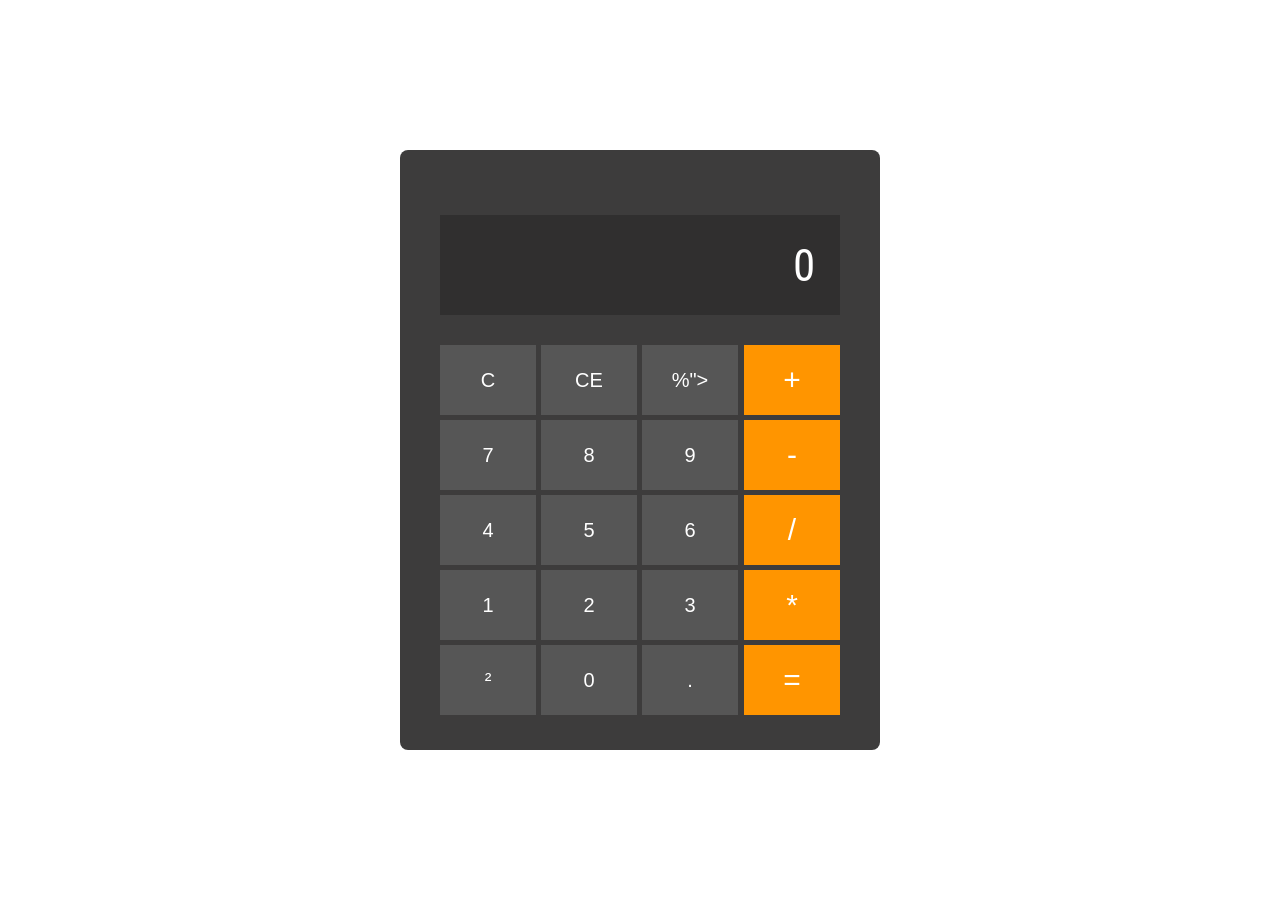
<file: 241011 - Mini Activity (Calculator)/index.html>
<!DOCTYPE html>
<html lang="en">
<head>
  <meta charset="UTF-8">
  <meta name="viewport" content="width=device-width, initial-scale=1.0">
  <link rel="stylesheet" href="styles.css">
  <link rel="preconnect" href="https://fonts.googleapis.com"> <!-- para sa font (roboto condensed)-->
  <link rel="preconnect" href="https://fonts.gstatic.com" crossorigin>
  <link href="https://fonts.googleapis.com/css2?family=Roboto+Condensed:ital,wght@0,100..900;1,100..900&display=swap" rel="stylesheet"> 
  <title>Document</title>
</head>
<body>
  <div class="calculator-body"></div>
  <script src="index.js"></script>
</body>
</html>
</file>
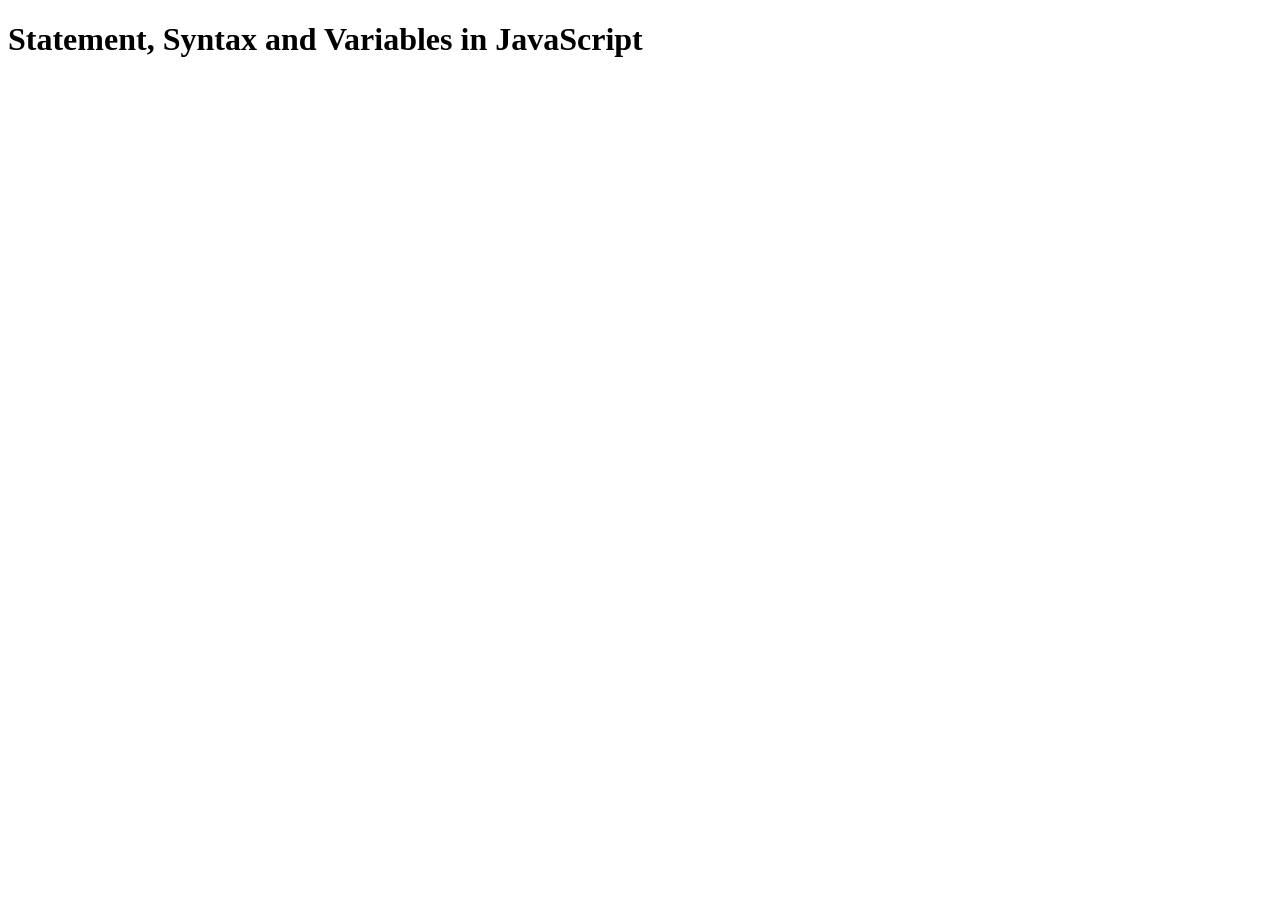
<file: s04/index.html>
<!DOCTYPE html>
<html lang="en">
<head>
    <meta charset="UTF-8">
    <meta name="viewport" content="width=device-width, initial-scale=1.0">
    <title>Document</title>
</head>
<body>
    <h1>Statement, Syntax and Variables in JavaScript</h1>
    <script type="module" src="./index.js"></script>
</body>
</html>
</file>
<file: 241011 - Mini Activity (Calculator)/styles.css>
body {
  display: flex;
  justify-content: center; /* Centers horizontally */
  align-items: center; /* Centers vertically */
  height: 100vh; /* Full viewport height */
  margin: 0; /* Remove default margin */
}

.calculator-body {
  background-color: rgb(61, 60, 60);
  width: 480px;
  height: 600px;
  border-radius: 8px;
  display: flex;
  flex-direction: column;
  align-items: center; /* Centers vertically */
}

.calculator-screen {
  width: 400px;
  height: 100px;
  margin-top: 65px;
}

.calculator-input {
  width: 100%;
  height: 100%;  
  color: white;
  font-size: 45px;
  padding: 25px;            /* Optional: adds padding */
  box-sizing: border-box;   /* Ensures padding is included in the width */
  text-align: right;        /* Aligns text to the right */
  background: transparent;  /* Optional: make the background transparent */
  border: none;             /* Optional: removes default border */
}

.calculator-buttons {
  width: 400px;
  height: 370px;
  margin-top: 25px;
  display: flex;
  flex-direction: row;
}

.calculator-numbers {
  margin-top: 5px;
  width: 80%;
  height: 100%;
  display: flex;
  flex-wrap: wrap;
  gap: 5px;
}

.number-buttons {
  width: 96px;
  height: 70px;
  background-color: rgb(86, 86, 86);
  color: white;
  border: none;
  outline: none;
  font-size: 20px;
}

.number-buttons:hover {
  background-color: rgb(71, 71, 71);
}

.number-buttons:active {
  background-color: rgb(40, 40, 40);
}

.calculator-operators {
  margin-top: 5px;
  width: 98px;
  height: 100%;
  display: flex;
  flex-wrap: wrap;
  gap: 5px;
}

.operator-buttons {
  width: 96px;
  height: 70px;
  background-color: rgb(255, 149, 0);
  color: white;
  border: none;
  outline: none;
  font-size: 30px;
}

.operator-buttons:hover {
  background-color: rgb(224, 131, 0);
}

.operator-buttons:active {
  background-color: rgb(178, 104, 0);
}

.bg-test {
  background-color: rgb(48, 47, 47);
}

.roboto-condensed-numbers {
  font-family: "Roboto Condensed", sans-serif;
  font-optical-sizing: auto;
  font-weight: 400;
  font-style: normal;
}
</file>
